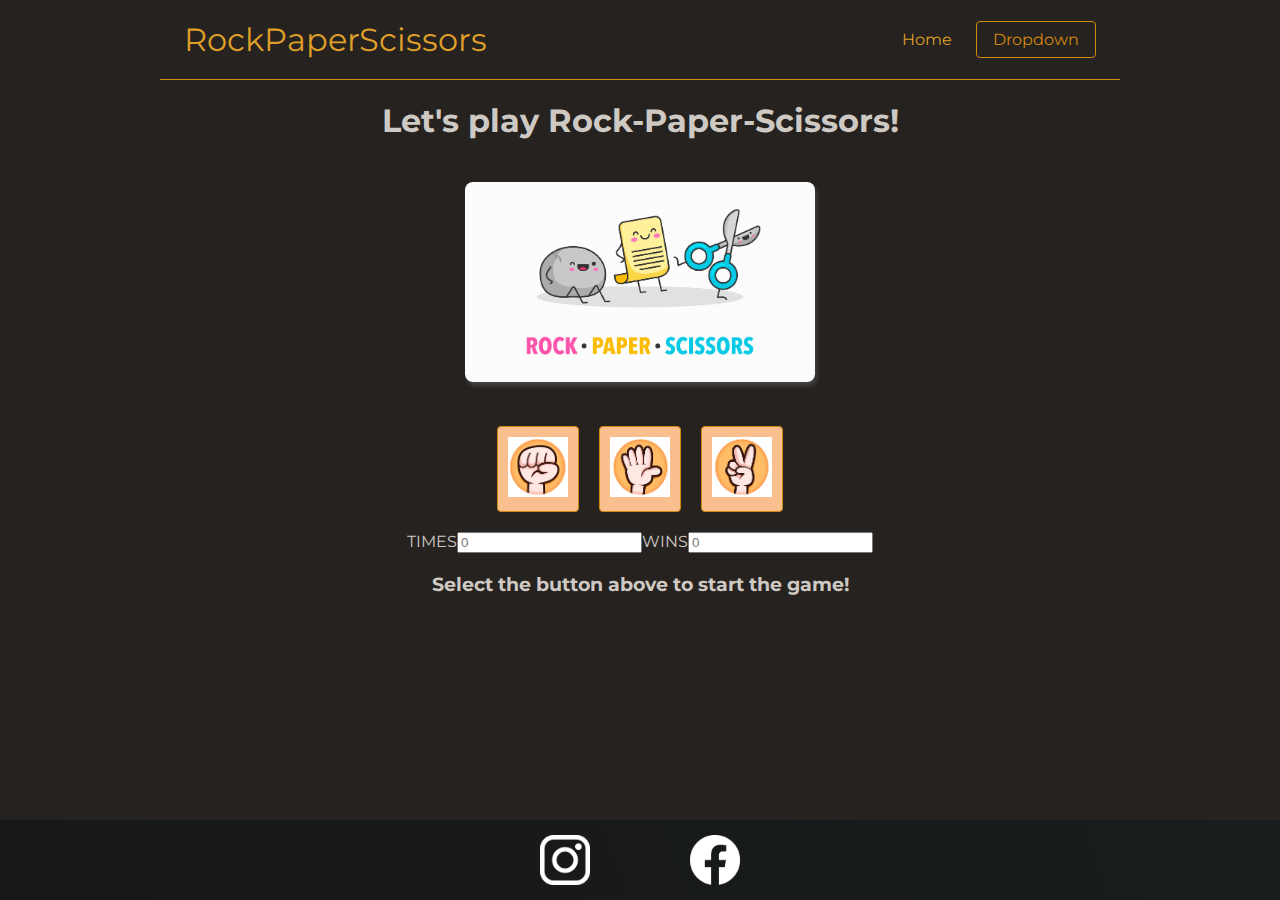
<file: index.html>
<!DOCTYPE html>
<html lang="en">
<head>
    <meta charset="UTF-8">
    <meta name="viewport" content="width=device-width, initial-scale=1.0">
    <title>My Game</title>
    <link rel="preconnect" href="https://fonts.googleapis.com">
    <link rel="preconnect" href="https://fonts.gstatic.com" crossorigin>
    <link href="https://fonts.googleapis.com/css2?family=Montserrat:ital,wght@0,100..900;1,100..900&display=swap" rel="stylesheet">
    <link rel="stylesheet" href="./base.css">
    <link rel="stylesheet" href="./nav.css">
    <link rel="stylesheet" href="./dropdown.css">
    <link rel="stylesheet" href="./styles.css">
    <link rel="stylesheet" href="./footer.css">
    <script src="./mobile.js" defer></script>
    <script src="./app.js" defer></script>
</head>
<body>
    <header id="main-header">
        <div id="logo"><a href="/">RockPaperScissors</a></div>
        <nav>
            <ul class="nav-items">
                <li><a href="/">Home</a></li>

                <!-- <li><a href="/">Signup</a></li>
                <li><a href="/">Login</a></li> -->

                <div class="dropdown">
                    <button onclick="myFunction()" class="dropbtn">Dropdown</button>
                    <div id="myDropdown" class="dropdown-content">
                        <li><a href="/">Signup</a></li>
                        <li><a href="/">Login</a></li>
                    </div>
                  </div>
            </ul>
        </nav>
        <button id="mobile-menu-btn">
            <span></span>
            <span></span>
            <span></span>
        </button>
    </header>

    <aside id="mobile-menu">
        <nav>
            <ul class="nav-items">
                <li><a href="/">Home</a></li>
                <li><a href="/">Signup</a></li>
                <li><a href="/">Login</a></li>
            </ul>
        </nav>
    </aside>

    <main>
        <h1>Let's play Rock-Paper-Scissors!</h1>
        <div class="div-img">
            <img  src="./images/mainimg/cartoon-rock-paper-scissors.jpg">
        </div>

        <div id="result">
            <ul class="res-img" id="res-img"></ul>
            <h2 id="winner"></h2>

        </div>
        
        <ul >
            <li class="ul-img"><button class="btn" id="rock-btn"><img class="img-btn" id="rock" src="./images/rock.png" alt="rock"></button></li>
            <li class="ul-img"><button class="btn" id="paper-btn"><img class="img-btn" id="paper" src="./images/paper.png" alt="paper"></button></li>
            <li class="ul-img"><button class="btn" id="scissors-btn"><img class="img-btn" id="scissors" src="./images/scissors.png" alt="scissors"></button></li>
        </ul>
        <form id="summary">
            <label class="label">TIMES</label>
            <input type="text" id="times" placeholder="0">
            <label class="label">WINS</label>
            <input type="text" id="wins" placeholder="0">
        </form>
        <h3>Select the button above to start the game!</h3>


    </main>
    
</body>

<footer>
    <ul>
        <li>
            <a href="https://www.instagram.com/">
                <img src="/images/icons/insta.png" alt="Instagram logo">
            </a>
        </li>
        <li>
            <a href="https://www.facebook.com/">
                <img src="/images/icons/facebook.png" alt="Facebook logo">
            </a>
        </li>
    </ul>
</footer>

</html>
</file>
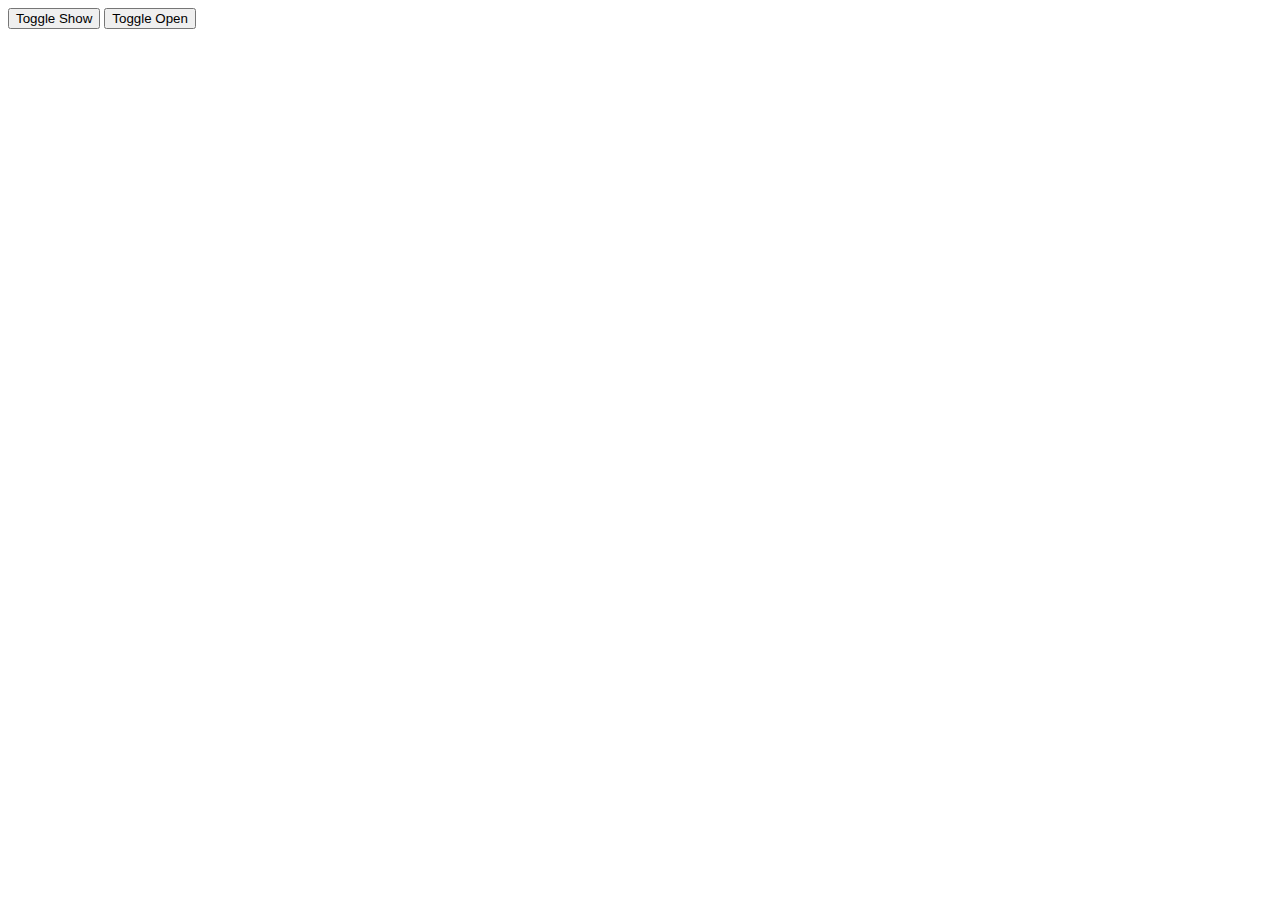
<file: test.html>
<!DOCTYPE html>
<html lang="en">
<head>
  <meta charset="UTF-8">
  <meta name="viewport" content="width=device-width, initial-scale=1.0">
  <title>Toggle Class Example</title>
  <style>
    /* 基本样式 */
    #menu {
      display: none;
      background-color: #f0f0f0;
      padding: 10px;
    }
    /* 当 'show' 类存在时的样式 */
    #menu.show {
      display: block;
    }
    /* 当 'open' 类存在时的样式 */
    #menu.open {
      display: flex;
      justify-content: center;
      align-items: center;
    }
  </style>
</head>
<body>
  <button id="toggle-show-button">Toggle Show</button>
  <button id="toggle-open-button">Toggle Open</button>
  <div id="menu">This is the menu.</div>

  <script>
    // 获取按钮和菜单元素
    const menuElement = document.getElementById('menu');
    const toggleShowButton = document.getElementById('toggle-show-button');
    const toggleOpenButton = document.getElementById('toggle-open-button');

    // 切换 'show' 类
    toggleShowButton.addEventListener('click', () => {
      menuElement.classList.toggle('show');
    });

    // 切换 'open' 类
    toggleOpenButton.addEventListener('click', () => {
      menuElement.classList.toggle('open');
    });
  </script>
</body>
</html>
</file>
<file: base.css>
/* *代表所有 */
*{ 
    box-sizing: border-box;
}

html {
    font-family: 'Montserrat', 'sans-serif';

    --color-gray-50: rgb(243, 236, 230);
    --color-gray-100: rgb(207, 201, 195);
    --color-gray-300: rgb(99, 92, 86);
    --color-gray-400: rgb(70, 65, 60);
    --color-gray-500: rgb(37, 34, 31);
    --color-gray-600: rgb(32, 29, 26);
    --color-gray-700: rgb(31, 26, 22);

    --color-primary-50: rgb(253, 224, 200);
    --color-primary-100: rgb(253, 214, 183);
    --color-primary-200: rgb(250, 191, 143);
    --color-primary-400: rgb(223, 159, 41);
    --color-primary-500: rgb(212, 136, 14);
    --color-primary-700: rgb(212, 120, 14);
    --color-primary-200-contrast: rgb(100, 46, 2);
    --color-primary-500-contrast: white;

    --color-error-100: rgb(255, 192, 180);
    --color-error-500: rgb(199, 51, 15);

    --color-primary-500-bg: rgb(63, 60, 58);

    --space-1: 0.25rem;
    --space-2: 0.5rem;
    --space-4: 1rem;
    --space-6: 1.5rem;
    --space-8: 2rem;

    --border-radius-small: 4px;
    --border-radius-medium: 6px;

    --shadow-medium: 0 2px 8px rgba(0, 0, 0, 0.2);

}

body {
    background-color: var(--color-gray-500);
    color: var(--color-gray-100);
    margin: 0;

}

main {
    width: 90%;
    max-width: 50rem;
    margin: 0 auto;
}

ul,
ol {
    list-style: none;
    margin: 0;
    padding: 0;
}

a {
    /* 去掉下划线 */
    text-decoration: none; 
    
    color: var(--color-primary-400);
}

.btn {
    cursor: pointer;
    font: inherit;
    padding: var(--space-2) var(--space-6);
    background-color: var(--color-primary-500);
    color: var(--color-primary-500-contrast);
    border: 1px solid var(--color-primary-500);
    border-radius: var(--border-radius-small);
}

.btn:hover,
.btn:active {
    background-color: var(--color-primary-700);
    border-color: var(--color-primary-700);
}

.btn-alt {
    background-color: transparent;
    color: var(--color-primary-500);
}

.btn-alt:hover,
.btn-alt:active {
background-color: var(--color-primary-500-bg);
}

.alert {
    border-radius: var(--border-radius-small);
    background-color: var(--color-error-100);
    color: var(--color-error-500);
    padding: var(--space-4);
}    

.alert h2 {
    font-size: 1rem;
    margin: var(--space-2) 0;
    text-transform: uppercase;
}
.alert p {
    margin: var(--space-2) 0;
}


.badge {
    margin-left: var(--space-2);
    padding: 0.15rem var(--space-4);
    border-radius: 10rem;
    background-color: var(--color-primary-500);
    color: var(--color-primary-500-contrast);
}
</file>
<file: nav.css>
main {
    margin-top: 6rem;
}

#main-header {
    position: fixed;
    top: 0; 
    left: 0;
    width: 100%;
    max-width: 60rem;
    height: 5rem;
    margin: 0 auto;
    padding: 0 var(--space-6);
    display: flex;
    justify-content: space-between;
    align-items: center;
    border-bottom: 1px solid var(--color-primary-500);
    background-color: var(--color-gray-500);
}

#logo a {
    font: bold;
    font-size: 2rem;
}

#main-header nav {
    display: none;
}

.nav-items {
    height: 100%;
    display: flex;
    flex-direction: column;
    align-items: center;
    justify-content: space-around;

}

.nav-items li {
    margin: 0 var(--space-2);
}

.nav-items button {
    cursor: pointer;
    font: inherit;
    border: 1px solid var(--color-primary-100);
    border-radius: var(--border-radius-small);
    background-color: transparent;
    /* color: var(--color-primary-500); */
    padding: var(--space-2) var(--space-4);

}

#mobile-menu-btn {
    display: flex;
    flex-direction: column;
    justify-content: space-around;
    border: none;
    cursor: pointer;
    width: 2.25rem;
    height: 2.25rem;
    background-color: transparent;
    padding: 0;
}


#mobile-menu-btn span {
    width: 2.25rem;
    height: 0.2rem;
    background-color: var(--color-error-100);
}

#mobile-menu {
    position: fixed;
    top: 5rem;
    left: 0;
    height: calc(100vh - 5rem); /* vh: viewpoint height */
    width: 100%;
    background-color: var(--color-gray-700);
    /* display: flex; */
    display: none;
    flex-direction: column;
    align-items: center;
}

#mobile-menu.open {
    display: flex;
}

#mobile-menu nav {
    height: 20rem;
    width: 90%;
    margin: var(--space-4) auto;
}

#mobile-menu .nav-items a,
#mobile-menu .nav-items button {
    font-size: 1.75rem;
    color: var(--color-primary-100);
}

/* screen size >= 48rem  即用大屏幕显示器时执行以下code*/
@media (min-width: 48rem) {
    main {
        margin-top: 0;
    }

    #main-header {
        position: static;
    }

    #main-header nav {
        display: block;
    }

    .nav-items button {
        color: var(--color-primary-500);
        border-color: var(--color-primary-500);
    }

    #mobile-menu-btn {
        display: none;
    }

    #mobile-menu {
        display: none;
    }

    .nav-items {
        flex-direction: row;
    }

    .nav-items a {
        padding: var(--space-2) var(--space-4);
        border-radius: var(--border-radius-small);
    }

    .nav-items a:hover,
    .nav-items a:active {
        background-color: var(--color-primary-500-bg);
    }
}
</file>
<file: dropdown.css>
/* Dropdown Button */
/* .dropbtn {
    background-color: #3498DB;
    color: white;
    padding: 16px;
    font-size: 16px;
    border: none;
    cursor: pointer;
  } */
  
  /* Dropdown button on hover & focus */
  .dropbtn:hover, .dropbtn:focus {
    background-color: var(--color-primary-500-bg);
    
  }
  
  /* The container <div> - needed to position the dropdown content */
  .dropdown {
    position: relative;
    display: inline-block;
  }
  
  /* Dropdown Content (Hidden by Default) */
  .dropdown-content {
    display: none;
    position: absolute;
    /* background-color: #f1f1f1; */
    background-color: var(--color-gray-500);
    min-width: 160px;
    box-shadow: 0px 8px 16px 0px rgba(0,0,0,0.2);
    z-index: 1;
  }
  
  /* Links inside the dropdown */
  .dropdown-content a {
    /* color: black; */
    color: var(--color-primary-100);
    padding: 12px 16px;
    text-decoration: none;
    display: block;
  }
  
  /* Change color of dropdown links on hover */
  .dropdown-content a:hover {background-color: var(--color-primary-500-bg);}
  
  /* Show the dropdown menu (use JS to add this class to the .dropdown-content container when the user clicks on the dropdown button) */
  .show {display:block;}
</file>
<file: styles.css>
h1{
    text-align: center;
}

h2{
    text-align: center;
}

h3{
    text-align: center;
}

.div-img{
    text-align: center;
}

div img{
    height: 200px;
    width: 350px;
    margin: 20px 20px;
    box-shadow: 2px 4px 4px rgb(68, 67, 67);
    border-radius: 8px;
    object-fit: cover;
}

main ul{
    display: flex;
    justify-content: center;
}

.ul-img {
    padding: 0 10px;
}

.btn {
    padding: 10px;
    background-color: var(--color-primary-200);
}

.btn:hover {
    background-color: var(--color-primary-700);
}

.img-btn {
    width: 60px;
    height: 60px;
}

#summary {
    margin: 20px 0;
    display: flex;
    justify-content: center;
}
</file>
<file: footer.css>
footer{
    background: linear-gradient(70deg, rgb(23,23, 23), rgb(25,29,29));
    padding: 15px 0;
    bottom: 0;
    position: absolute;
    width: 100%;
}
footer ul{
    display: flex;
    justify-content: center;
    align-items: center;
    text-align: center;
    
    /*padding: 40px;*/
}
footer li{
    width: 50px;
    height: 50px;
    margin: 0 50px;
    
    
    
}
footer img{
    width: 100%;
    height: 100%;
}
</file>
